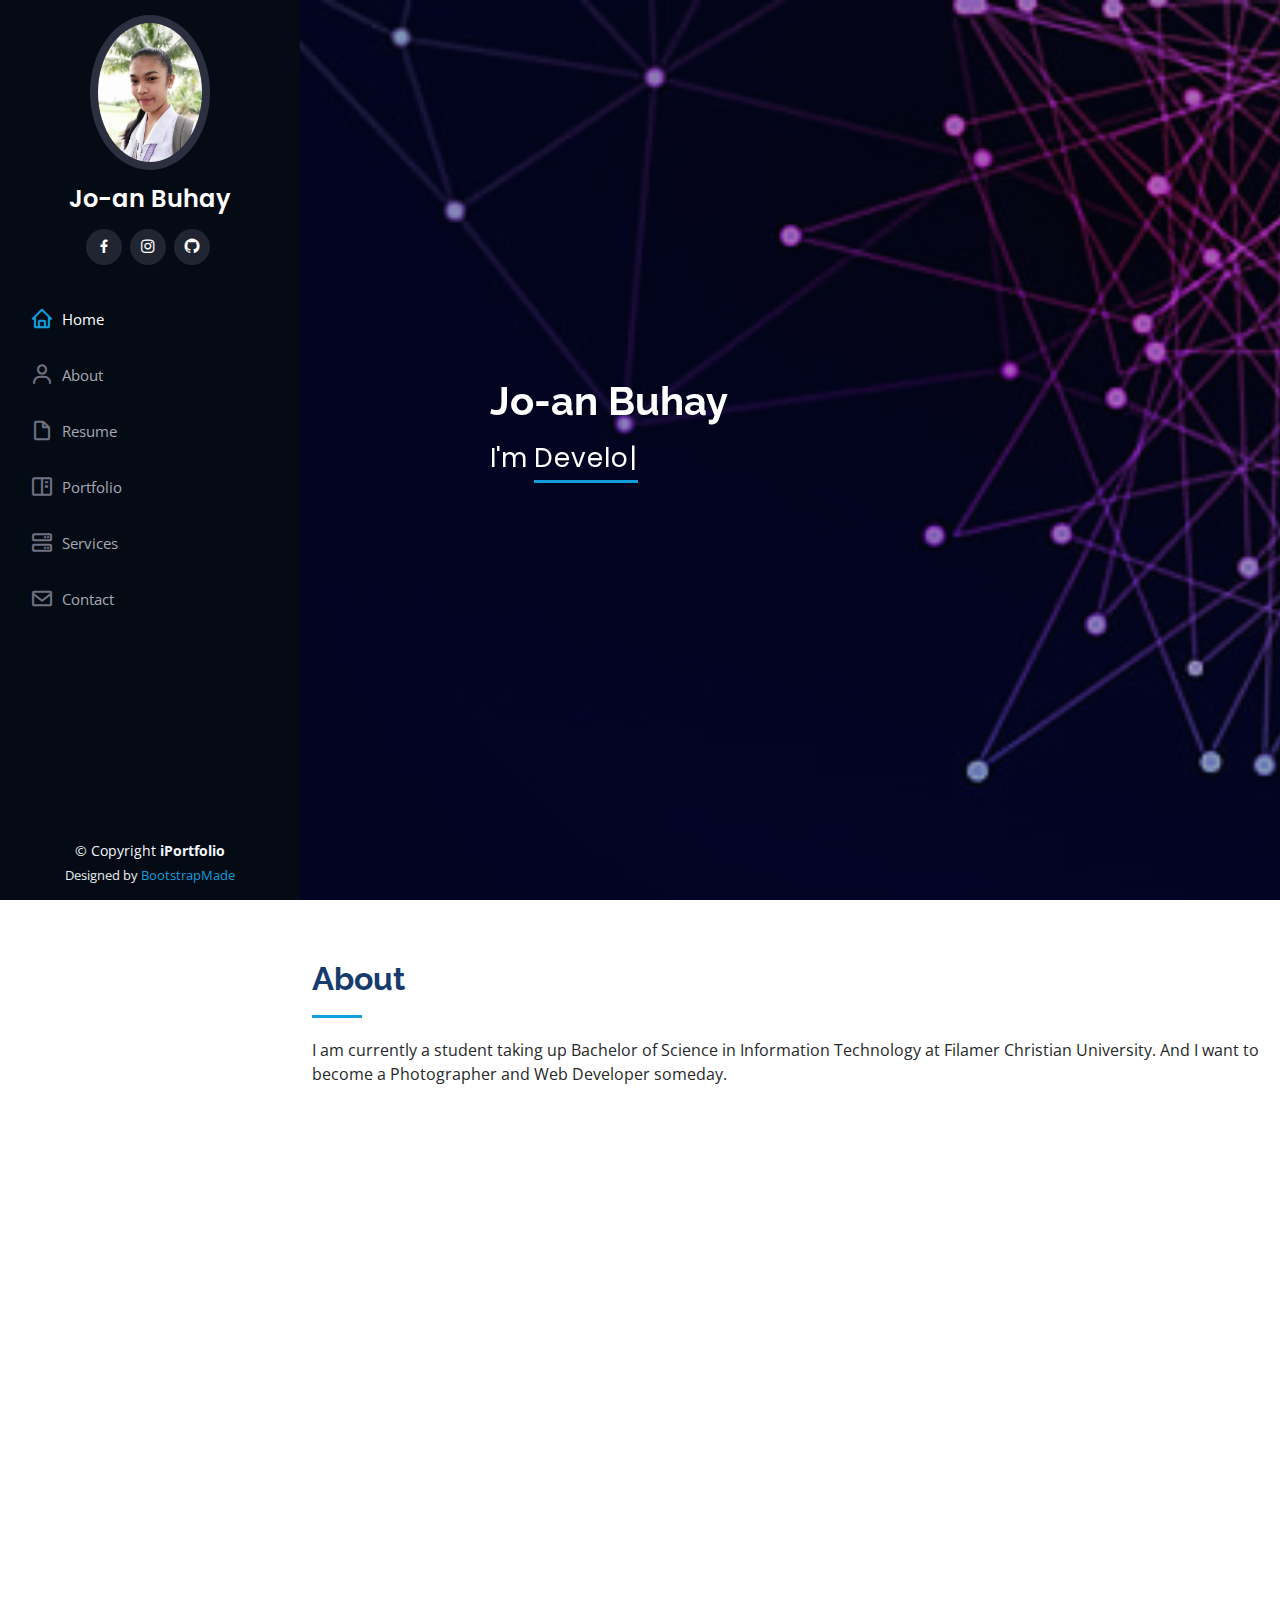
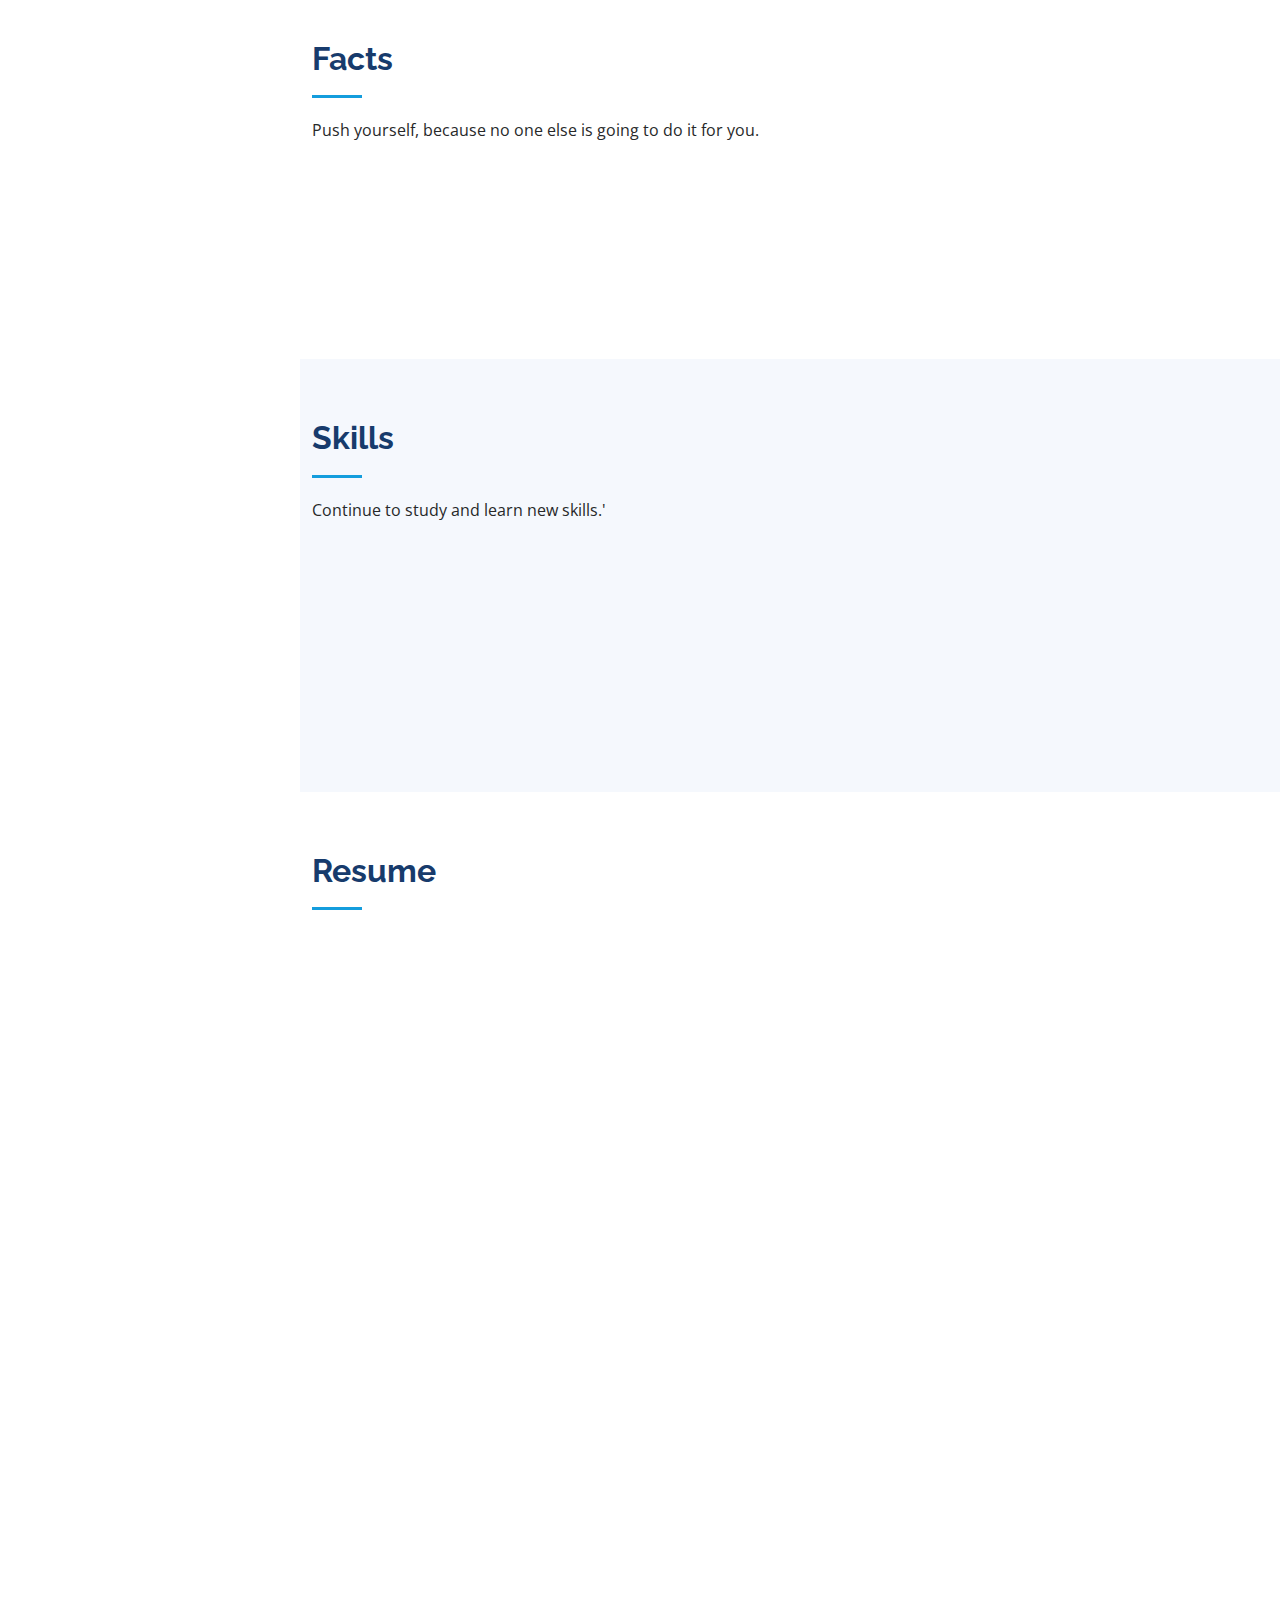
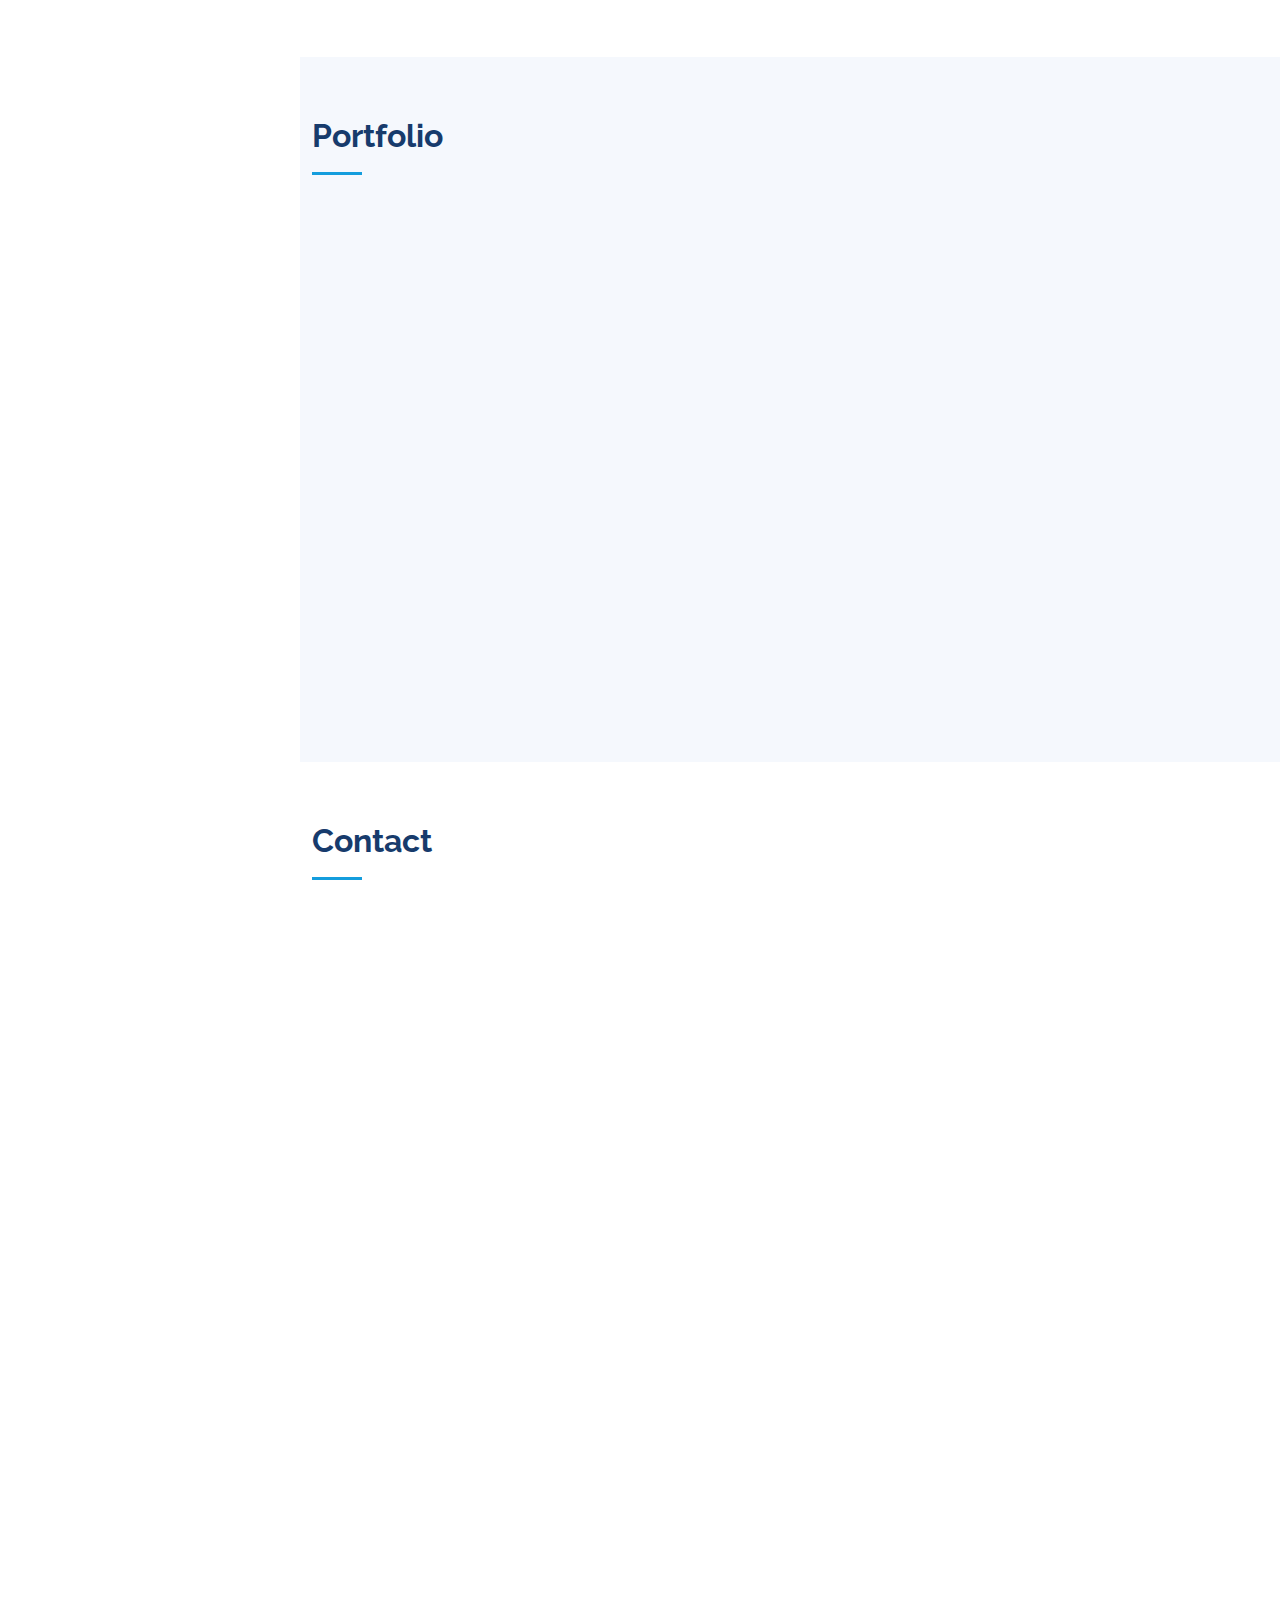
<file: index.html>
<!DOCTYPE html>
<html lang="en">

<head>
  <meta charset="utf-8">
  <meta content="width=device-width, initial-scale=1.0" name="viewport">

  <title>iPortfolio Bootstrap Template - Index</title>
  <meta content="" name="description">
  <meta content="" name="keywords">

  <!-- Favicons -->
  <link href="assets/img/favicon.png" rel="icon">
  <link href="assets/img/apple-touch-icon.png" rel="apple-touch-icon">

  <!-- Google Fonts -->
  <link href="https://fonts.googleapis.com/css?family=Open+Sans:300,300i,400,400i,600,600i,700,700i|Raleway:300,300i,400,400i,500,500i,600,600i,700,700i|Poppins:300,300i,400,400i,500,500i,600,600i,700,700i" rel="stylesheet">

  <!-- Vendor CSS Files -->
  <link href="assets/vendor/aos/aos.css" rel="stylesheet">
  <link href="assets/vendor/bootstrap/css/bootstrap.min.css" rel="stylesheet">
  <link href="assets/vendor/bootstrap-icons/bootstrap-icons.css" rel="stylesheet">
  <link href="assets/vendor/boxicons/css/boxicons.min.css" rel="stylesheet">
  <link href="assets/vendor/glightbox/css/glightbox.min.css" rel="stylesheet">
  <link href="assets/vendor/swiper/swiper-bundle.min.css" rel="stylesheet">

  <!-- Template Main CSS File -->
  <link href="assets/css/style.css" rel="stylesheet">

  <!-- =======================================================
  * Template Name: iPortfolio - v3.6.0
  * Template URL: https://bootstrapmade.com/iportfolio-bootstrap-portfolio-websites-template/
  * Author: BootstrapMade.com
  * License: https://bootstrapmade.com/license/
  ======================================================== -->
</head>

<body>

  <!-- ======= Mobile nav toggle button ======= -->
  <i class="bi bi-list mobile-nav-toggle d-xl-none"></i>

  <!-- ======= Header ======= -->
  <header id="header">
    <div class="d-flex flex-column">

      <div class="profile">
        <img src="assets/img/profile-img.jpeg" alt="" class="img-fluid rounded-circle">
        <h1 class="text-light"><a href="index.html">Jo-an Buhay</a></h1>
        <div class="social-links mt-3 text-center">
          <a href="https://www.facebook.com/joan.buhay.19/" class="facebook"><i class="bx bxl-facebook"></i></a>
          <a href="#" class="instagram"><i class="bx bxl-instagram"></i></a>
          <a href="https://github.com/iamjoanb" class="github"><i class="bx bxl-github"></i></a>
        </div>
      </div>

      <nav id="navbar" class="nav-menu navbar">
        <ul>
          <li><a href="#hero" class="nav-link scrollto active"><i class="bx bx-home"></i> <span>Home</span></a></li>
          <li><a href="#about" class="nav-link scrollto"><i class="bx bx-user"></i> <span>About</span></a></li>
          <li><a href="#resume" class="nav-link scrollto"><i class="bx bx-file-blank"></i> <span>Resume</span></a></li>
          <li><a href="#portfolio" class="nav-link scrollto"><i class="bx bx-book-content"></i> <span>Portfolio</span></a></li>
          <li><a href="#services" class="nav-link scrollto"><i class="bx bx-server"></i> <span>Services</span></a></li>
          <li><a href="#contact" class="nav-link scrollto"><i class="bx bx-envelope"></i> <span>Contact</span></a></li>
        </ul>
      </nav><!-- .nav-menu -->
    </div>
  </header><!-- End Header -->

  <!-- ======= Hero Section ======= -->
  <section id="hero" class="d-flex flex-column justify-content-center align-items-center">
    <div class="hero-container" data-aos="fade-in">
      <h1>Jo-an Buhay</h1>
      <p>I'm <span class="typed" data-typed-items="Developer, Freelancer, Photographer"></span></p>
    </div>
  </section><!-- End Hero -->

  <main id="main">

    <!-- ======= About Section ======= -->
    <section id="about" class="about">
      <div class="container">

        <div class="section-title">
          <h2>About</h2>
          <p>I am currently a student taking up Bachelor of Science in Information Technology at Filamer Christian University. And I want to become a Photographer and Web Developer someday.</p>
        </div>

        <div class="row">
          <div class="col-lg-4" data-aos="fade-right">
            <img src="assets/img/profile-img.jpeg" class="img-fluid" alt="">
          </div>
          <div class="col-lg-8 pt-4 pt-lg-0 content" data-aos="fade-left">
            <h3>Web Developer.</h3>
            <div class="row">
              <div class="col-lg-6">
                <ul>
                  <li><i class="bi bi-chevron-right"></i> <strong>Birthday:</strong> <span>19 August 1999</span></li>
                  <li><i class="bi bi-chevron-right"></i> <strong>Website:</strong> <span>www.example.com</span></li>
                  <li><i class="bi bi-chevron-right"></i> <strong>Phone:</strong> <span>+123 456 7890</span></li>
                  <li><i class="bi bi-chevron-right"></i> <strong>Address:</strong> <span>Panay Capiz, Philippines</span></li>
                </ul>
              </div>
              <div class="col-lg-6">
                <ul>
                  <li><i class="bi bi-chevron-right"></i> <strong>Age:</strong> <span>22</span></li>
                  <li><i class="bi bi-chevron-right"></i> <strong>Degree:</strong> <span>Bachelor</span></li>
                  <li><i class="bi bi-chevron-right"></i> <strong>Email:</strong> <span>joanbuhay100@gmail.com</span></li>
                  <li><i class="bi bi-chevron-right"></i> <strong>Freelance:</strong> <span>Available</span></li>
                </ul>
              </div>
            </div>
          </div>
        </div>

      </div>
    </section><!-- End About Section -->

    <!-- ======= Facts Section ======= -->
    <section id="facts" class="facts">
      <div class="container">

        <div class="section-title">
          <h2>Facts</h2>
          <p>Push yourself, because no one else is going to do it for you.</p>
        </div>

        <div class="row no-gutters">

          <div class="col-lg-3 col-md-6 d-md-flex align-items-md-stretch" data-aos="fade-up">
            <div class="count-box">
              <i class="bi bi-emoji-smile"></i>
              <span data-purecounter-start="0" data-purecounter-end="232" data-purecounter-duration="1" class="purecounter"></span>
              <p><strong>Happy Clients</strong></p>
            </div>
          </div>

          <div class="col-lg-3 col-md-6 d-md-flex align-items-md-stretch" data-aos="fade-up" data-aos-delay="100">
            <div class="count-box">
              <i class="bi bi-journal-richtext"></i>
              <span data-purecounter-start="0" data-purecounter-end="521" data-purecounter-duration="1" class="purecounter"></span>
              <p><strong>Projects</strong></p>
            </div>
          </div>

          <div class="col-lg-3 col-md-6 d-md-flex align-items-md-stretch" data-aos="fade-up" data-aos-delay="200">
            <div class="count-box">
              <i class="bi bi-headset"></i>
              <span data-purecounter-start="0" data-purecounter-end="1453" data-purecounter-duration="1" class="purecounter"></span>
              <p><strong>Hours Of Support</strong></p>
            </div>
          </div>

          <div class="col-lg-3 col-md-6 d-md-flex align-items-md-stretch" data-aos="fade-up" data-aos-delay="300">
            <div class="count-box">
              <i class="bi bi-people"></i>
              <span data-purecounter-start="0" data-purecounter-end="32" data-purecounter-duration="1" class="purecounter"></span>
              <p><strong>Hard Workers</strong></p>
            </div>
          </div>

        </div>

      </div>
    </section><!-- End Facts Section -->

    <!-- ======= Skills Section ======= -->
    <section id="skills" class="skills section-bg">
      <div class="container">

        <div class="section-title">
          <h2>Skills</h2>
          <p>Continue to study and learn new skills.'</p>
        </div>

        <div class="row skills-content">

          <div class="col-lg-6" data-aos="fade-up">

            <div class="progress">
              <span class="skill">HTML <i class="val">85%</i></span>
              <div class="progress-bar-wrap">
                <div class="progress-bar" role="progressbar" aria-valuenow="85" aria-valuemin="0" aria-valuemax="100"></div>
              </div>
            </div>

            <div class="progress">
              <span class="skill">CSS <i class="val">80%</i></span>
              <div class="progress-bar-wrap">
                <div class="progress-bar" role="progressbar" aria-valuenow="80" aria-valuemin="0" aria-valuemax="100"></div>
              </div>
            </div>

            <div class="progress">
              <span class="skill">JavaScript <i class="val">35%</i></span>
              <div class="progress-bar-wrap">
                <div class="progress-bar" role="progressbar" aria-valuenow="35" aria-valuemin="0" aria-valuemax="100"></div>
              </div>
            </div>

          </div>
          

          <div class="col-lg-6" data-aos="fade-up" data-aos-delay="100">

              <div class="progress">
                <span class="skill">MYSQL <i class="val">85%</i></span>
                <div class="progress-bar-wrap">
                  <div class="progress-bar" role="progressbar" aria-valuenow="85" aria-valuemin="0" aria-valuemax="100"></div>
                </div>
              </div>

            <div class="progress">
              <span class="skill">PHP <i class="val">70%</i></span>
              <div class="progress-bar-wrap">
                <div class="progress-bar" role="progressbar" aria-valuenow="70" aria-valuemin="0" aria-valuemax="100"></div>
              </div>
            </div>

            <div class="progress">
              <span class="skill">Photoshop <i class="val">40%</i></span>
              <div class="progress-bar-wrap">
                <div class="progress-bar" role="progressbar" aria-valuenow="40" aria-valuemin="0" aria-valuemax="100"></div>
              </div>
            </div>

          </div>

        </div>

      </div>
    </section><!-- End Skills Section -->

    <!-- ======= Resume Section ======= -->
    <section id="resume" class="resume">
      <div class="container">

        <div class="section-title">
          <h2>Resume</h2>
        </div>

        <div class="row">
          <div class="col-lg-6" data-aos="fade-up">
            <h3 class="resume-title">Sumary</h3>
            <div class="resume-item pb-0">
              <h4>Jo-an Buhay</h4>
              <p><em>Innovative and deadline-driven Graphic Designer with 1 year of experience designing and developing user-centered digital/print marketing material from initial concept to final, polished deliverable.</em></p>
              <ul>
                <li>Anhawon Panay, Capiz, Philippines</li>
                <li>(123) 456-7891</li>
                <li>joanbuhay100@gmail.com</li>
              </ul>
            </div>

            <h3 class="resume-title">Education</h3>
            <div class="resume-item">
              <h4>Elementary</h4>
              <h5>2006 - 2012</h5>
              <p><em>Anhawon Elementary School, Capiz, Philippines</em></p>
            </div>
            <div class="resume-item">
              <h4>Junior High School</h4>
              <h5>2012 - 2016</h5>
              <p><em>Commissioner Luis R. Asis National High School - Junior High Campus, Panay Capiz, Philippines</em></p>
            </div>
          </div>
          <div class="col-lg-6" data-aos="fade-up" data-aos-delay="100">
            <div class="resume-item">
              <h4>Senior High School</h4>
              <h5>2016 - 2018</h5>
              <p><em>Filamer Christian University, Roxas Avenue, Roxas City, Capiz, Philippines</em></p>
              <ul>
                <li>TVL ICT (Information and Communication Technology) Strand</li>
              </ul>
            </div>
            <div class="resume-item">
              <h4>College</h4>
              <h5>2018 - Present</h5>
              <p><em>Filamer Christian University, Roxas Avenue, Roxas City, Capiz, Philippines</em></p>
              <ul>
                <li>Bachelor of Science in Information Technology</li>
              </ul>
            </div>
          </div>
        </div>

      </div>
    </section><!-- End Resume Section -->

    <!-- ======= Portfolio Section ======= -->
    <section id="portfolio" class="portfolio section-bg">
      <div class="container">

        <div class="section-title">
          <h2>Portfolio</h2>
        </div>

        <div class="row" data-aos="fade-up">
          <div class="col-lg-12 d-flex justify-content-center">
            <ul id="portfolio-flters">
              <li data-filter="*" class="filter-active">All</li>
              <li data-filter=".filter-web">Web</li>
            </ul>
          </div>
        </div>

        <div class="row portfolio-container" data-aos="fade-up" data-aos-delay="100">

          <div class="col-lg-4 col-md-6 portfolio-item filter-web">
            <div class="portfolio-wrap">
              <img src="assets/img/portfolio/p1.png" class="img-fluid" alt="">
              <div class="portfolio-links">
                <a href="assets/img/portfolio/p1.png" data-gallery="portfolioGallery" class="portfolio-lightbox" title=""><i class="bx bx-plus"></i></a>
              </div>
            </div>
          </div>

          <div class="col-lg-4 col-md-6 portfolio-item filter-web">
            <div class="portfolio-wrap">
              <img src="assets/img/portfolio/p2.png" class="img-fluid" alt="">
              <div class="portfolio-links">
                <a href="assets/img/portfolio/p2.png" data-gallery="portfolioGallery" class="portfolio-lightbox" title=""><i class="bx bx-plus"></i></a>
              </div>
            </div>
          </div>

          <div class="col-lg-4 col-md-6 portfolio-item filter-web">
            <div class="portfolio-wrap">
              <img src="assets/img/portfolio/p3.png" class="img-fluid" alt="">
              <div class="portfolio-links">
                <a href="assets/img/portfolio/p3.png" data-gallery="portfolioGallery" class="portfolio-lightbox" title=""><i class="bx bx-plus"></i></a>
              </div>
            </div>
          </div>

          <div class="col-lg-4 col-md-6 portfolio-item filter-web">
            <div class="portfolio-wrap">
              <img src="assets/img/portfolio/p4.png" class="img-fluid" alt="">
              <div class="portfolio-links">
                <a href="assets/img/portfolio/p4.png" data-gallery="portfolioGallery" class="portfolio-lightbox" title=""><i class="bx bx-plus"></i></a>
              </div>
            </div>
          </div>

          <div class="col-lg-4 col-md-6 portfolio-item filter-web">
            <div class="portfolio-wrap">
              <img src="assets/img/portfolio/p5.png" class="img-fluid" alt="">
              <div class="portfolio-links">
                <a href="assets/img/portfolio/p5.png" data-gallery="portfolioGallery" class="portfolio-lightbox" title=""><i class="bx bx-plus"></i></a>
              </div>
            </div>
          </div>

        </div>

      </div>
    </section><!-- End Portfolio Section -->

    <!-- ======= Contact Section ======= -->
    <section id="contact" class="contact">
      <div class="container">

        <div class="section-title">
          <h2>Contact</h2>
        </div>

        <div class="row" data-aos="fade-in">

          <div class="col-lg-5 d-flex align-items-stretch">
            <div class="info">
              <div class="address">
                <i class="bi bi-geo-alt"></i>
                <h4>Location:</h4>
                <p>Brgy. Anhawon Panay, Capiz, Philippines</p>
              </div>

              <div class="email">
                <i class="bi bi-envelope"></i>
                <h4>Email:</h4>
                <p>joanbuhay100@gmail.com</p>
              </div>

              <div class="phone">
                <i class="bi bi-phone"></i>
                <h4>Call:</h4>
                <p>+1 5589 55488 55s</p>
              </div>

              <iframe src="https://www.google.com/maps/embed?pb=!1m14!1m8!1m3!1d12097.433213460943!2d-74.0062269!3d40.7101282!3m2!1i1024!2i768!4f13.1!3m3!1m2!1s0x0%3A0xb89d1fe6bc499443!2sDowntown+Conference+Center!5e0!3m2!1smk!2sbg!4v1539943755621" frameborder="0" style="border:0; width: 100%; height: 290px;" allowfullscreen></iframe>
            </div>

          </div>

          <div class="col-lg-7 mt-5 mt-lg-0 d-flex align-items-stretch">
            <form action="forms/contact.php" method="post" role="form" class="php-email-form">
              <div class="row">
                <div class="form-group col-md-6">
                  <label for="name">Your Name</label>
                  <input type="text" name="name" class="form-control" id="name" required>
                </div>
                <div class="form-group col-md-6">
                  <label for="name">Your Email</label>
                  <input type="email" class="form-control" name="email" id="email" required>
                </div>
              </div>
              <div class="form-group">
                <label for="name">Subject</label>
                <input type="text" class="form-control" name="subject" id="subject" required>
              </div>
              <div class="form-group">
                <label for="name">Message</label>
                <textarea class="form-control" name="message" rows="10" required></textarea>
              </div>
              <div class="my-3">
                <div class="loading">Loading</div>
                <div class="error-message"></div>
                <div class="sent-message">Your message has been sent. Thank you!</div>
              </div>
              <div class="text-center"><button type="submit">Send Message</button></div>
            </form>
          </div>

        </div>

      </div>
    </section><!-- End Contact Section -->

  </main><!-- End #main -->

  <!-- ======= Footer ======= -->
  <footer id="footer">
    <div class="container">
      <div class="copyright">
        &copy; Copyright <strong><span>iPortfolio</span></strong>
      </div>
      <div class="credits">
        <!-- All the links in the footer should remain intact. -->
        <!-- You can delete the links only if you purchased the pro version. -->
        <!-- Licensing information: https://bootstrapmade.com/license/ -->
        <!-- Purchase the pro version with working PHP/AJAX contact form: https://bootstrapmade.com/iportfolio-bootstrap-portfolio-websites-template/ -->
        Designed by <a href="https://bootstrapmade.com/">BootstrapMade</a>
      </div>
    </div>
  </footer><!-- End  Footer -->

  <a href="#" class="back-to-top d-flex align-items-center justify-content-center"><i class="bi bi-arrow-up-short"></i></a>

  <!-- Vendor JS Files -->
  <script src="assets/vendor/aos/aos.js"></script>
  <script src="assets/vendor/bootstrap/js/bootstrap.bundle.min.js"></script>
  <script src="assets/vendor/glightbox/js/glightbox.min.js"></script>
  <script src="assets/vendor/isotope-layout/isotope.pkgd.min.js"></script>
  <script src="assets/vendor/php-email-form/validate.js"></script>
  <script src="assets/vendor/purecounter/purecounter.js"></script>
  <script src="assets/vendor/swiper/swiper-bundle.min.js"></script>
  <script src="assets/vendor/typed.js/typed.min.js"></script>
  <script src="assets/vendor/waypoints/noframework.waypoints.js"></script>

  <!-- Template Main JS File -->
  <script src="assets/js/main.js"></script>

</body>

</html>
</file>
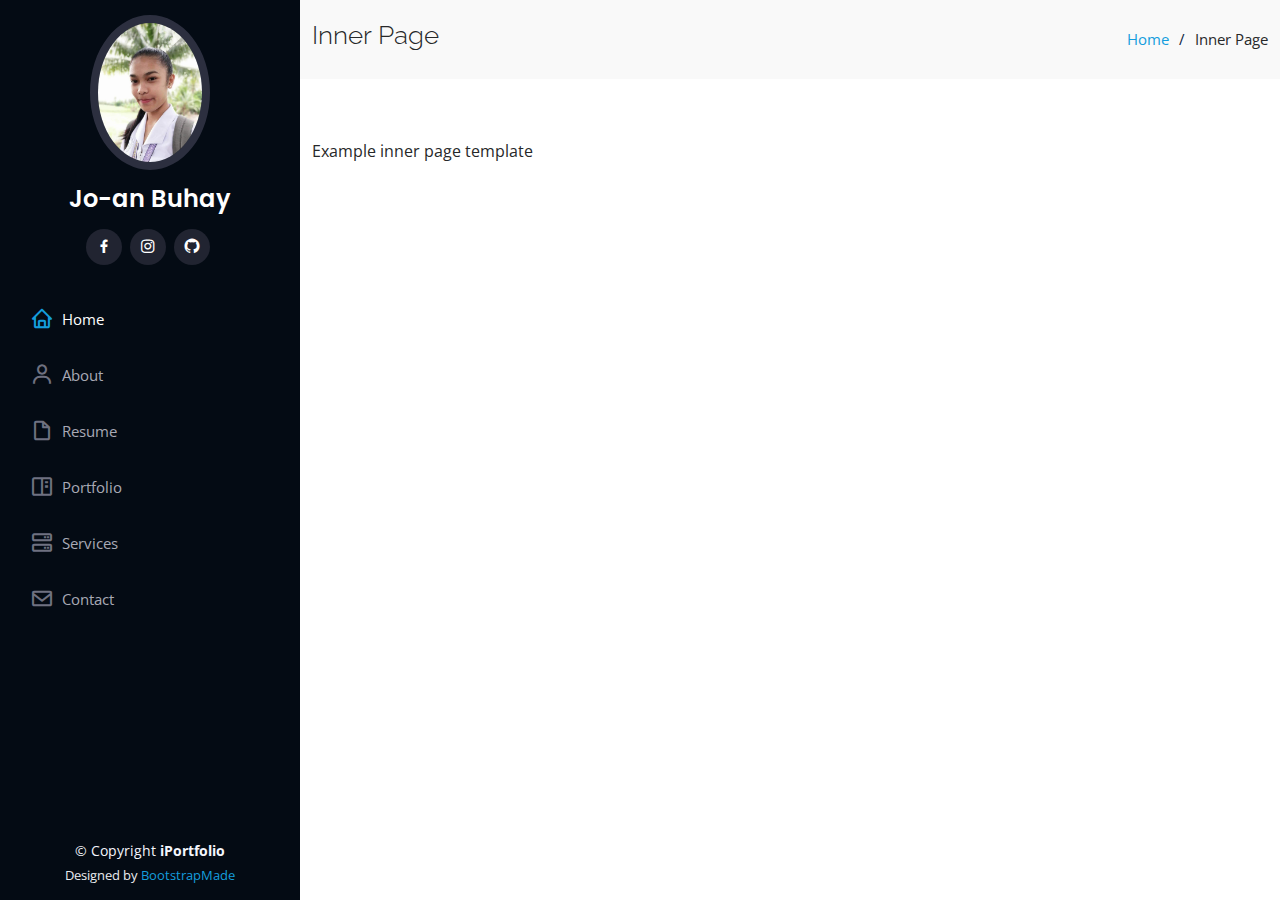
<file: inner-page.html>
<!DOCTYPE html>
<html lang="en">

<head>
  <meta charset="utf-8">
  <meta content="width=device-width, initial-scale=1.0" name="viewport">

  <title>Inner Page - iPortfolio Bootstrap Template</title>
  <meta content="" name="description">
  <meta content="" name="keywords">

  <!-- Favicons -->
  <link href="assets/img/favicon.png" rel="icon">
  <link href="assets/img/apple-touch-icon.png" rel="apple-touch-icon">

  <!-- Google Fonts -->
  <link href="https://fonts.googleapis.com/css?family=Open+Sans:300,300i,400,400i,600,600i,700,700i|Raleway:300,300i,400,400i,500,500i,600,600i,700,700i|Poppins:300,300i,400,400i,500,500i,600,600i,700,700i" rel="stylesheet">

  <!-- Vendor CSS Files -->
  <link href="assets/vendor/aos/aos.css" rel="stylesheet">
  <link href="assets/vendor/bootstrap/css/bootstrap.min.css" rel="stylesheet">
  <link href="assets/vendor/bootstrap-icons/bootstrap-icons.css" rel="stylesheet">
  <link href="assets/vendor/boxicons/css/boxicons.min.css" rel="stylesheet">
  <link href="assets/vendor/glightbox/css/glightbox.min.css" rel="stylesheet">
  <link href="assets/vendor/swiper/swiper-bundle.min.css" rel="stylesheet">

  <!-- Template Main CSS File -->
  <link href="assets/css/style.css" rel="stylesheet">

  <!-- =======================================================
  * Template Name: iPortfolio - v3.6.0
  * Template URL: https://bootstrapmade.com/iportfolio-bootstrap-portfolio-websites-template/
  * Author: BootstrapMade.com
  * License: https://bootstrapmade.com/license/
  ======================================================== -->
</head>

<body>

  <!-- ======= Mobile nav toggle button ======= -->
  <i class="bi bi-list mobile-nav-toggle d-xl-none"></i>

  <!-- ======= Header ======= -->
  <header id="header">
    <div class="d-flex flex-column">

      <div class="profile">
        <img src="assets/img/profile-img.jpeg" alt="" class="img-fluid rounded-circle">
        <h1 class="text-light"><a href="index.html">Jo-an Buhay</a></h1>
        <div class="social-links mt-3 text-center">
          <a href="https://www.facebook.com/joan.buhay.19/" class="facebook"><i class="bx bxl-facebook"></i></a>
          <a href="#" class="instagram"><i class="bx bxl-instagram"></i></a>
          <a href="https://github.com/iamjoanb" class="github"><i class="bx bxl-github"></i></a>
        </div>
      </div>

      <nav id="navbar" class="nav-menu navbar">
        <ul>
          <li><a href="#hero" class="nav-link scrollto active"><i class="bx bx-home"></i> <span>Home</span></a></li>
          <li><a href="#about" class="nav-link scrollto"><i class="bx bx-user"></i> <span>About</span></a></li>
          <li><a href="#resume" class="nav-link scrollto"><i class="bx bx-file-blank"></i> <span>Resume</span></a></li>
          <li><a href="#portfolio" class="nav-link scrollto"><i class="bx bx-book-content"></i> <span>Portfolio</span></a></li>
          <li><a href="#services" class="nav-link scrollto"><i class="bx bx-server"></i> <span>Services</span></a></li>
          <li><a href="#contact" class="nav-link scrollto"><i class="bx bx-envelope"></i> <span>Contact</span></a></li>
        </ul>
      </nav><!-- .nav-menu -->
    </div>
  </header><!-- End Header -->

  <main id="main">

    <!-- ======= Breadcrumbs ======= -->
    <section class="breadcrumbs">
      <div class="container">

        <div class="d-flex justify-content-between align-items-center">
          <h2>Inner Page</h2>
          <ol>
            <li><a href="index.html">Home</a></li>
            <li>Inner Page</li>
          </ol>
        </div>

      </div>
    </section><!-- End Breadcrumbs -->

    <section class="inner-page">
      <div class="container">
        <p>
          Example inner page template
        </p>
      </div>
    </section>

  </main><!-- End #main -->

  <!-- ======= Footer ======= -->
  <footer id="footer">
    <div class="container">
      <div class="copyright">
        &copy; Copyright <strong><span>iPortfolio</span></strong>
      </div>
      <div class="credits">
        <!-- All the links in the footer should remain intact. -->
        <!-- You can delete the links only if you purchased the pro version. -->
        <!-- Licensing information: https://bootstrapmade.com/license/ -->
        <!-- Purchase the pro version with working PHP/AJAX contact form: https://bootstrapmade.com/iportfolio-bootstrap-portfolio-websites-template/ -->
        Designed by <a href="https://bootstrapmade.com/">BootstrapMade</a>
      </div>
    </div>
  </footer><!-- End  Footer -->

  <a href="#" class="back-to-top d-flex align-items-center justify-content-center"><i class="bi bi-arrow-up-short"></i></a>

  <!-- Vendor JS Files -->
  <script src="assets/vendor/aos/aos.js"></script>
  <script src="assets/vendor/bootstrap/js/bootstrap.bundle.min.js"></script>
  <script src="assets/vendor/glightbox/js/glightbox.min.js"></script>
  <script src="assets/vendor/isotope-layout/isotope.pkgd.min.js"></script>
  <script src="assets/vendor/php-email-form/validate.js"></script>
  <script src="assets/vendor/purecounter/purecounter.js"></script>
  <script src="assets/vendor/swiper/swiper-bundle.min.js"></script>
  <script src="assets/vendor/typed.js/typed.min.js"></script>
  <script src="assets/vendor/waypoints/noframework.waypoints.js"></script>

  <!-- Template Main JS File -->
  <script src="assets/js/main.js"></script>

</body>

</html>
</file>
<file: assets/css/style.css>
/**
* Template Name: iPortfolio - v3.6.0
* Template URL: https://bootstrapmade.com/iportfolio-bootstrap-portfolio-websites-template/
* Author: BootstrapMade.com
* License: https://bootstrapmade.com/license/
*/

/*--------------------------------------------------------------
# General
--------------------------------------------------------------*/
body {
  font-family: "Open Sans", sans-serif;
  color: #272829;
}

a {
  color: #149ddd;
  text-decoration: none;
}

a:hover {
  color: #37b3ed;
  text-decoration: none;
}

h1, h2, h3, h4, h5, h6 {
  font-family: "Raleway", sans-serif;
}

/*--------------------------------------------------------------
# Back to top button
--------------------------------------------------------------*/
.back-to-top {
  position: fixed;
  visibility: hidden;
  opacity: 0;
  right: 15px;
  bottom: 15px;
  z-index: 996;
  background: #149ddd;
  width: 40px;
  height: 40px;
  border-radius: 50px;
  transition: all 0.4s;
}
.back-to-top i {
  font-size: 28px;
  color: #fff;
  line-height: 0;
}
.back-to-top:hover {
  background: #2eafec;
  color: #fff;
}
.back-to-top.active {
  visibility: visible;
  opacity: 1;
}

/*--------------------------------------------------------------
# Header
--------------------------------------------------------------*/
#header {
  position: fixed;
  top: 0;
  left: 0;
  bottom: 0;
  width: 300px;
  transition: all ease-in-out 0.5s;
  z-index: 9997;
  transition: all 0.5s;
  padding: 0 15px;
  background: #040b14;
  overflow-y: auto;
}
#header .profile img {
  margin: 15px auto;
  display: block;
  width: 120px;
  border: 8px solid #2c2f3f;
}
#header .profile h1 {
  font-size: 24px;
  margin: 0;
  padding: 0;
  font-weight: 600;
  -moz-text-align-last: center;
  text-align-last: center;
  font-family: "Poppins", sans-serif;
}
#header .profile h1 a, #header .profile h1 a:hover {
  color: #fff;
  text-decoration: none;
}
#header .profile .social-links a {
  font-size: 18px;
  display: inline-block;
  background: #212431;
  color: #fff;
  line-height: 1;
  padding: 8px 0;
  margin-right: 4px;
  border-radius: 50%;
  text-align: center;
  width: 36px;
  height: 36px;
  transition: 0.3s;
}
#header .profile .social-links a:hover {
  background: #149ddd;
  color: #fff;
  text-decoration: none;
}

#main {
  margin-left: 300px;
}

@media (max-width: 1199px) {
  #header {
    left: -300px;
  }

  #main {
    margin-left: 0;
  }
}
/*--------------------------------------------------------------
# Navigation Menu
--------------------------------------------------------------*/
/* Desktop Navigation */
.nav-menu {
  padding: 30px 0 0 0;
}
.nav-menu * {
  margin: 0;
  padding: 0;
  list-style: none;
}
.nav-menu > ul > li {
  position: relative;
  white-space: nowrap;
}
.nav-menu a, .nav-menu a:focus {
  display: flex;
  align-items: center;
  color: #a8a9b4;
  padding: 12px 15px;
  margin-bottom: 8px;
  transition: 0.3s;
  font-size: 15px;
}
.nav-menu a i, .nav-menu a:focus i {
  font-size: 24px;
  padding-right: 8px;
  color: #6f7180;
}
.nav-menu a:hover, .nav-menu .active, .nav-menu .active:focus, .nav-menu li:hover > a {
  text-decoration: none;
  color: #fff;
}
.nav-menu a:hover i, .nav-menu .active i, .nav-menu .active:focus i, .nav-menu li:hover > a i {
  color: #149ddd;
}

/* Mobile Navigation */
.mobile-nav-toggle {
  position: fixed;
  right: 15px;
  top: 15px;
  z-index: 9998;
  border: 0;
  font-size: 24px;
  transition: all 0.4s;
  outline: none !important;
  background-color: #149ddd;
  color: #fff;
  width: 40px;
  height: 40px;
  display: inline-flex;
  align-items: center;
  justify-content: center;
  line-height: 0;
  border-radius: 50px;
  cursor: pointer;
}

.mobile-nav-active {
  overflow: hidden;
}
.mobile-nav-active #header {
  left: 0;
}

/*--------------------------------------------------------------
# Hero Section
--------------------------------------------------------------*/
#hero {
  width: 100%;
  height: 100vh;
  background: url("../img/code-bg.jpg") top center;
  background-size: cover;
}
#hero:before {
  content: "";
  background: rgba(5, 13, 24, 0.3);
  position: absolute;
  bottom: 0;
  top: 0;
  left: 0;
  right: 0;
  z-index: 1;
}
#hero .hero-container {
  position: relative;
  z-index: 2;
  min-width: 300px;
}
#hero h1 {
  margin: 0 0 10px 0;
  font-size: 40px;
  font-weight: 700;
  line-height: 56px;
  color: #fff;
}
#hero p {
  color: #fff;
  margin-bottom: 50px;
  font-size: 26px;
  font-family: "Poppins", sans-serif;
}
#hero p span {
  color: #fff;
  padding-bottom: 4px;
  letter-spacing: 1px;
  border-bottom: 3px solid #149ddd;
}
@media (min-width: 1024px) {
  #hero {
    background-attachment: fixed;
  }
}
@media (max-width: 768px) {
  #hero h1 {
    font-size: 28px;
    line-height: 36px;
  }
  #hero h2 {
    font-size: 18px;
    line-height: 24px;
    margin-bottom: 30px;
  }
}

/*--------------------------------------------------------------
# Sections General
--------------------------------------------------------------*/
section {
  padding: 60px 0;
  overflow: hidden;
}

.section-bg {
  background: #f5f8fd;
}

.section-title {
  padding-bottom: 30px;
}
.section-title h2 {
  font-size: 32px;
  font-weight: bold;
  margin-bottom: 20px;
  padding-bottom: 20px;
  position: relative;
  color: #173b6c;
}
.section-title h2::after {
  content: "";
  position: absolute;
  display: block;
  width: 50px;
  height: 3px;
  background: #149ddd;
  bottom: 0;
  left: 0;
}
.section-title p {
  margin-bottom: 0;
}

/*--------------------------------------------------------------
# About
--------------------------------------------------------------*/
.about .content h3 {
  font-weight: 700;
  font-size: 26px;
  color: #173b6c;
}
.about .content ul {
  list-style: none;
  padding: 0;
}
.about .content ul li {
  margin-bottom: 20px;
  display: flex;
  align-items: center;
}
.about .content ul strong {
  margin-right: 10px;
}
.about .content ul i {
  font-size: 16px;
  margin-right: 5px;
  color: #149ddd;
  line-height: 0;
}
.about .content p:last-child {
  margin-bottom: 0;
}

/*--------------------------------------------------------------
# Facts
--------------------------------------------------------------*/
.facts {
  padding-bottom: 30px;
}
.facts .count-box {
  padding: 30px;
  width: 100%;
}
.facts .count-box i {
  display: block;
  font-size: 44px;
  color: #149ddd;
  float: left;
  line-height: 0;
}
.facts .count-box span {
  font-size: 48px;
  line-height: 40px;
  display: block;
  font-weight: 700;
  color: #050d18;
  margin-left: 60px;
}
.facts .count-box p {
  padding: 15px 0 0 0;
  margin: 0 0 0 60px;
  font-family: "Raleway", sans-serif;
  font-size: 14px;
  color: #122f57;
}
.facts .count-box a {
  font-weight: 600;
  display: block;
  margin-top: 20px;
  color: #122f57;
  font-size: 15px;
  font-family: "Poppins", sans-serif;
  transition: ease-in-out 0.3s;
}
.facts .count-box a:hover {
  color: #1f5297;
}

/*--------------------------------------------------------------
# Akills
--------------------------------------------------------------*/
.skills .progress {
  height: 60px;
  display: block;
  background: none;
  border-radius: 0;
}
.skills .progress .skill {
  padding: 0;
  margin: 0 0 6px 0;
  text-transform: uppercase;
  display: block;
  font-weight: 600;
  font-family: "Poppins", sans-serif;
  color: #050d18;
}
.skills .progress .skill .val {
  float: right;
  font-style: normal;
}
.skills .progress-bar-wrap {
  background: #dce8f8;
  height: 10px;
}
.skills .progress-bar {
  width: 1px;
  height: 10px;
  transition: 0.9s;
  background-color: #149ddd;
}

/*--------------------------------------------------------------
# Resume
--------------------------------------------------------------*/
.resume .resume-title {
  font-size: 26px;
  font-weight: 700;
  margin-top: 20px;
  margin-bottom: 20px;
  color: #050d18;
}
.resume .resume-item {
  padding: 0 0 20px 20px;
  margin-top: -2px;
  border-left: 2px solid #1f5297;
  position: relative;
}
.resume .resume-item h4 {
  line-height: 18px;
  font-size: 18px;
  font-weight: 600;
  text-transform: uppercase;
  font-family: "Poppins", sans-serif;
  color: #050d18;
  margin-bottom: 10px;
}
.resume .resume-item h5 {
  font-size: 16px;
  background: #e4edf9;
  padding: 5px 15px;
  display: inline-block;
  font-weight: 600;
  margin-bottom: 10px;
}
.resume .resume-item ul {
  padding-left: 20px;
}
.resume .resume-item ul li {
  padding-bottom: 10px;
}
.resume .resume-item:last-child {
  padding-bottom: 0;
}
.resume .resume-item::before {
  content: "";
  position: absolute;
  width: 16px;
  height: 16px;
  border-radius: 50px;
  left: -9px;
  top: 0;
  background: #fff;
  border: 2px solid #1f5297;
}

/*--------------------------------------------------------------
# Portfolio
--------------------------------------------------------------*/
.portfolio .portfolio-item {
  margin-bottom: 30px;
}
.portfolio #portfolio-flters {
  padding: 0;
  margin: 0 auto 35px auto;
  list-style: none;
  text-align: center;
  background: #fff;
  border-radius: 50px;
  padding: 2px 15px;
}
.portfolio #portfolio-flters li {
  cursor: pointer;
  display: inline-block;
  padding: 10px 15px 8px 15px;
  font-size: 14px;
  font-weight: 600;
  line-height: 1;
  text-transform: uppercase;
  color: #272829;
  margin-bottom: 5px;
  transition: all 0.3s ease-in-out;
}
.portfolio #portfolio-flters li:hover, .portfolio #portfolio-flters li.filter-active {
  color: #149ddd;
}
.portfolio #portfolio-flters li:last-child {
  margin-right: 0;
}
.portfolio .portfolio-wrap {
  transition: 0.3s;
  position: relative;
  overflow: hidden;
  z-index: 1;
}
.portfolio .portfolio-wrap::before {
  content: "";
  background: rgba(255, 255, 255, 0.5);
  position: absolute;
  left: 0;
  right: 0;
  top: 0;
  bottom: 0;
  transition: all ease-in-out 0.3s;
  z-index: 2;
  opacity: 0;
}
.portfolio .portfolio-wrap .portfolio-links {
  opacity: 1;
  left: 0;
  right: 0;
  bottom: -60px;
  z-index: 3;
  position: absolute;
  transition: all ease-in-out 0.3s;
  display: flex;
  justify-content: center;
}
.portfolio .portfolio-wrap .portfolio-links a {
  color: #fff;
  font-size: 28px;
  text-align: center;
  background: rgba(20, 157, 221, 0.75);
  transition: 0.3s;
  width: 50%;
}
.portfolio .portfolio-wrap .portfolio-links a:hover {
  background: rgba(20, 157, 221, 0.95);
}
.portfolio .portfolio-wrap .portfolio-links a + a {
  border-left: 1px solid #37b3ed;
}
.portfolio .portfolio-wrap:hover::before {
  top: 0;
  left: 0;
  right: 0;
  bottom: 0;
  opacity: 1;
}
.portfolio .portfolio-wrap:hover .portfolio-links {
  opacity: 1;
  bottom: 0;
}

/*--------------------------------------------------------------
# Portfolio Details
--------------------------------------------------------------*/
.portfolio-details {
  padding-top: 40px;
}
.portfolio-details .portfolio-details-slider img {
  width: 100%;
}
.portfolio-details .portfolio-details-slider .swiper-pagination {
  margin-top: 20px;
  position: relative;
}
.portfolio-details .portfolio-details-slider .swiper-pagination .swiper-pagination-bullet {
  width: 12px;
  height: 12px;
  background-color: #fff;
  opacity: 1;
  border: 1px solid #149ddd;
}
.portfolio-details .portfolio-details-slider .swiper-pagination .swiper-pagination-bullet-active {
  background-color: #149ddd;
}
.portfolio-details .portfolio-info {
  padding: 30px;
  box-shadow: 0px 0 30px rgba(5, 13, 24, 0.08);
}
.portfolio-details .portfolio-info h3 {
  font-size: 22px;
  font-weight: 700;
  margin-bottom: 20px;
  padding-bottom: 20px;
  border-bottom: 1px solid #eee;
}
.portfolio-details .portfolio-info ul {
  list-style: none;
  padding: 0;
  font-size: 15px;
}
.portfolio-details .portfolio-info ul li + li {
  margin-top: 10px;
}
.portfolio-details .portfolio-description {
  padding-top: 30px;
}
.portfolio-details .portfolio-description h2 {
  font-size: 26px;
  font-weight: 700;
  margin-bottom: 20px;
}
.portfolio-details .portfolio-description p {
  padding: 0;
}

/*--------------------------------------------------------------
# Services
--------------------------------------------------------------*/
.services .icon-box {
  margin-bottom: 20px;
}
.services .icon {
  float: left;
  display: flex;
  align-items: center;
  justify-content: center;
  width: 54px;
  height: 54px;
  background: #149ddd;
  border-radius: 50%;
  transition: 0.5s;
  border: 1px solid #149ddd;
}
.services .icon i {
  color: #fff;
  font-size: 24px;
  line-height: 0;
}
.services .icon-box:hover .icon {
  background: #fff;
}
.services .icon-box:hover .icon i {
  color: #149ddd;
}
.services .title {
  margin-left: 80px;
  font-weight: 700;
  margin-bottom: 15px;
  font-size: 18px;
}
.services .title a {
  color: #343a40;
}
.services .title a:hover {
  color: #149ddd;
}
.services .description {
  margin-left: 80px;
  line-height: 24px;
  font-size: 14px;
}

/*--------------------------------------------------------------
# Testimonials
--------------------------------------------------------------*/
.testimonials .testimonials-carousel, .testimonials .testimonials-slider {
  overflow: hidden;
}
.testimonials .testimonial-item {
  box-sizing: content-box;
  text-align: center;
  min-height: 320px;
}
.testimonials .testimonial-item .testimonial-img {
  width: 90px;
  border-radius: 50%;
  margin: 0 auto;
}
.testimonials .testimonial-item h3 {
  font-size: 18px;
  font-weight: bold;
  margin: 10px 0 5px 0;
  color: #111;
}
.testimonials .testimonial-item h4 {
  font-size: 14px;
  color: #999;
  margin: 0;
}
.testimonials .testimonial-item .quote-icon-left, .testimonials .testimonial-item .quote-icon-right {
  color: #c3e8fa;
  font-size: 26px;
}
.testimonials .testimonial-item .quote-icon-left {
  display: inline-block;
  left: -5px;
  position: relative;
}
.testimonials .testimonial-item .quote-icon-right {
  display: inline-block;
  right: -5px;
  position: relative;
  top: 10px;
}
.testimonials .testimonial-item p {
  font-style: italic;
  margin: 0 15px 15px 15px;
  padding: 20px;
  background: #fff;
  position: relative;
  margin-bottom: 35px;
  border-radius: 6px;
  box-shadow: 0px 2px 15px rgba(0, 0, 0, 0.1);
}
.testimonials .testimonial-item p::after {
  content: "";
  width: 0;
  height: 0;
  border-top: 20px solid #fff;
  border-right: 20px solid transparent;
  border-left: 20px solid transparent;
  position: absolute;
  bottom: -20px;
  left: calc(50% - 20px);
}
.testimonials .swiper-pagination {
  margin-top: 20px;
  position: relative;
}
.testimonials .swiper-pagination .swiper-pagination-bullet {
  width: 12px;
  height: 12px;
  background-color: #fff;
  opacity: 1;
  border: 1px solid #149ddd;
}
.testimonials .swiper-pagination .swiper-pagination-bullet-active {
  background-color: #149ddd;
}

/*--------------------------------------------------------------
# Contact
--------------------------------------------------------------*/
.contact {
  padding-bottom: 130px;
}
.contact .info {
  padding: 30px;
  background: #fff;
  width: 100%;
  box-shadow: 0 0 24px 0 rgba(0, 0, 0, 0.12);
}
.contact .info i {
  font-size: 20px;
  color: #149ddd;
  float: left;
  width: 44px;
  height: 44px;
  background: #dff3fc;
  display: flex;
  justify-content: center;
  align-items: center;
  border-radius: 50px;
  transition: all 0.3s ease-in-out;
}
.contact .info h4 {
  padding: 0 0 0 60px;
  font-size: 22px;
  font-weight: 600;
  margin-bottom: 5px;
  color: #050d18;
}
.contact .info p {
  padding: 0 0 10px 60px;
  margin-bottom: 20px;
  font-size: 14px;
  color: #173b6c;
}
.contact .info .email p {
  padding-top: 5px;
}
.contact .info .social-links {
  padding-left: 60px;
}
.contact .info .social-links a {
  font-size: 18px;
  display: inline-block;
  background: #333;
  color: #fff;
  line-height: 1;
  padding: 8px 0;
  border-radius: 50%;
  text-align: center;
  width: 36px;
  height: 36px;
  transition: 0.3s;
  margin-right: 10px;
}
.contact .info .social-links a:hover {
  background: #149ddd;
  color: #fff;
}
.contact .info .email:hover i, .contact .info .address:hover i, .contact .info .phone:hover i {
  background: #149ddd;
  color: #fff;
}
.contact .php-email-form {
  width: 100%;
  padding: 30px;
  background: #fff;
  box-shadow: 0 0 24px 0 rgba(0, 0, 0, 0.12);
}
.contact .php-email-form .form-group {
  padding-bottom: 8px;
}
.contact .php-email-form .validate {
  display: none;
  color: red;
  margin: 0 0 15px 0;
  font-weight: 400;
  font-size: 13px;
}
.contact .php-email-form .error-message {
  display: none;
  color: #fff;
  background: #ed3c0d;
  text-align: left;
  padding: 15px;
  font-weight: 600;
}
.contact .php-email-form .error-message br + br {
  margin-top: 25px;
}
.contact .php-email-form .sent-message {
  display: none;
  color: #fff;
  background: #18d26e;
  text-align: center;
  padding: 15px;
  font-weight: 600;
}
.contact .php-email-form .loading {
  display: none;
  background: #fff;
  text-align: center;
  padding: 15px;
}
.contact .php-email-form .loading:before {
  content: "";
  display: inline-block;
  border-radius: 50%;
  width: 24px;
  height: 24px;
  margin: 0 10px -6px 0;
  border: 3px solid #18d26e;
  border-top-color: #eee;
  -webkit-animation: animate-loading 1s linear infinite;
  animation: animate-loading 1s linear infinite;
}
.contact .php-email-form .form-group {
  margin-bottom: 15px;
}
.contact .php-email-form label {
  padding-bottom: 8px;
}
.contact .php-email-form input, .contact .php-email-form textarea {
  border-radius: 0;
  box-shadow: none;
  font-size: 14px;
}
.contact .php-email-form input {
  height: 44px;
}
.contact .php-email-form textarea {
  padding: 10px 15px;
}
.contact .php-email-form button[type=submit] {
  background: #149ddd;
  border: 0;
  padding: 10px 24px;
  color: #fff;
  transition: 0.4s;
  border-radius: 4px;
}
.contact .php-email-form button[type=submit]:hover {
  background: #37b3ed;
}
@-webkit-keyframes animate-loading {
  0% {
    transform: rotate(0deg);
  }
  100% {
    transform: rotate(360deg);
  }
}
@keyframes animate-loading {
  0% {
    transform: rotate(0deg);
  }
  100% {
    transform: rotate(360deg);
  }
}

/*--------------------------------------------------------------
# Breadcrumbs
--------------------------------------------------------------*/
.breadcrumbs {
  padding: 20px 0;
  background: #f9f9f9;
}
.breadcrumbs h2 {
  font-size: 26px;
  font-weight: 300;
}
.breadcrumbs ol {
  display: flex;
  flex-wrap: wrap;
  list-style: none;
  padding: 0;
  margin: 0;
  font-size: 15px;
}
.breadcrumbs ol li + li {
  padding-left: 10px;
}
.breadcrumbs ol li + li::before {
  display: inline-block;
  padding-right: 10px;
  color: #0e2442;
  content: "/";
}
@media (max-width: 768px) {
  .breadcrumbs .d-flex {
    display: block !important;
  }
  .breadcrumbs ol {
    display: block;
  }
  .breadcrumbs ol li {
    display: inline-block;
  }
}

/*--------------------------------------------------------------
# Footer
--------------------------------------------------------------*/
#footer {
  padding: 15px;
  color: #f4f6fd;
  font-size: 14px;
  position: fixed;
  left: 0;
  bottom: 0;
  width: 300px;
  z-index: 9999;
  background: #040b14;
}
#footer .copyright {
  text-align: center;
}
#footer .credits {
  padding-top: 5px;
  text-align: center;
  font-size: 13px;
  color: #eaebf0;
}
@media (max-width: 1199px) {
  #footer {
    position: static;
    width: auto;
    padding-right: 20px 15px;
  }
}
</file>
